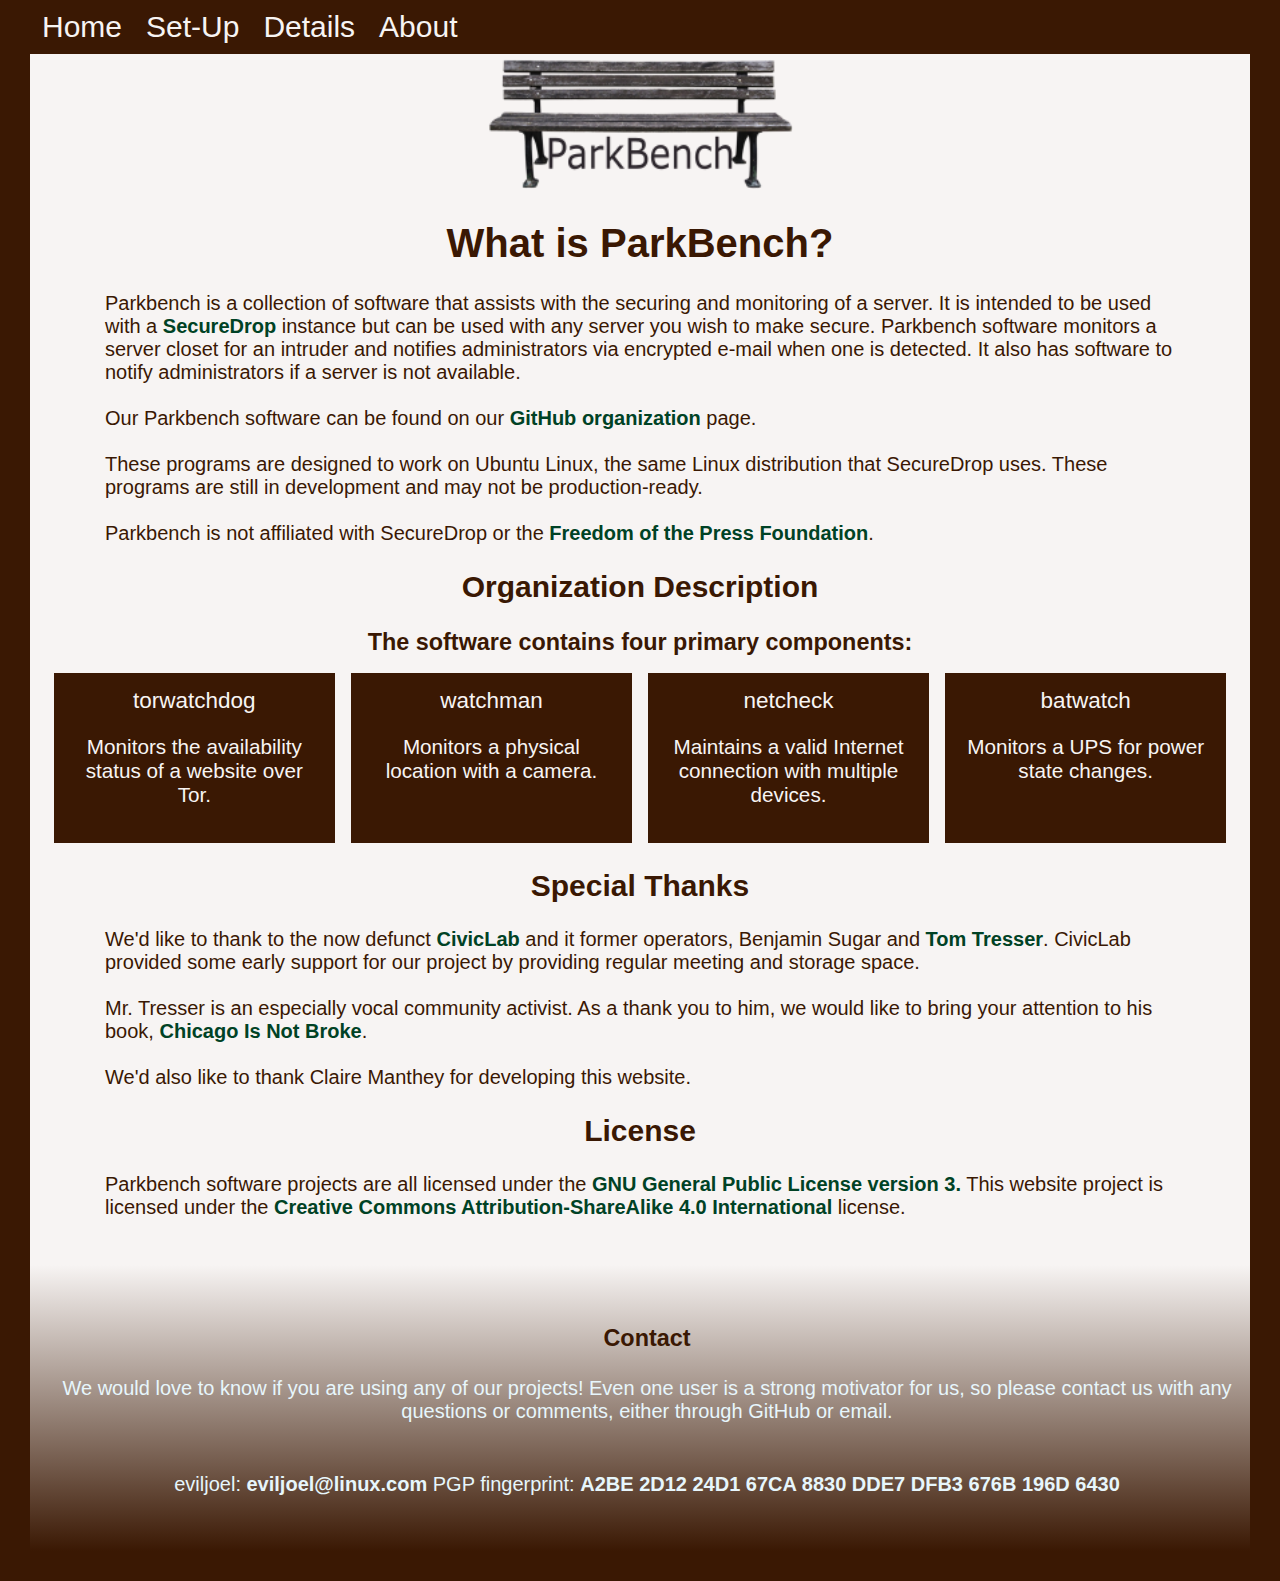
<file: index.html>
<!DOCTYPE html>
<html lang="en">
  <head>
    <title>ParkBench</title>
    <meta charset="utf-8">
	  <meta name="viewport" content="width=device-width, initial-scale=1.0">	  
	  <link type="text/css" rel="stylesheet" href="styles.css"/>
  </head>

  <body>
   
    <header>
	<div class="topnav" id="myTopnav">
      <a href="index.html">Home</a> 
	  <a href="setup.html">Set-Up</a>
	  <a href="detailed_descriptions.html">Details</a>
	  <a href="about.html">About</a>
      <a href="javascript:void(0);" class="icon" onclick="myFunction()">
	    <div class="bar"></div>
		<div class="bar"></div>
		<div class="bar"></div>
	  </a> 

    </div>
	</header>
   
    <a href="index.html"><img class="top_Banner" id ="parkBenchImage" src="site_images/icon_typeC.png" alt="Parkbench Banner" /></a>
   <h1>What is ParkBench?</h1>
	    <p class="mainPage mainParagraph">Parkbench is a collection of software that assists with the securing and monitoring of a 
		server. It is intended to be used with a <a class="basicLink" href="https://securedrop.org/" target="_blank">SecureDrop</a> instance but 
		can be used with any server you wish to make secure. Parkbench software monitors a server 
		closet for an intruder and notifies administrators via encrypted e-mail when one is detected. 
		It also has software to notify administrators if a server is not available.</p>
		<br>
		<p class="mainPage mainParagraph">Our Parkbench software can be found on our <a class="basicLink" href="https://github.com/park-bench" target="_blank">GitHub organization</a> page.</p>
                <br>
		<p class="mainPage mainParagraph">These programs are designed to work on Ubuntu Linux, the same Linux distribution that SecureDrop 
		uses. These programs are still in development and may not be production-ready. </p>
		<br>
		<p class="mainPage mainParagraph">Parkbench is not affiliated with SecureDrop or the <a class="basicLink" href="https://freedom.press/" target="_blank">Freedom of the Press Foundation</a>.
        </p>

	<!--how the intro is worded will determine how the following will be styled on the page-->

	  
	  <h2>Organization Description</h2>
	  <div>
	    <h3 class="mainPage" id="descriptionP"> The software contains four primary components:</h3>
          <div class="indexContainer">
		      <button class="btn" id="btnTwo"><a class="indexBtn" href="https://github.com/park-bench/torwatchdog" target="_blank"><p class="btnTitle">torwatchdog</p> 
		      <p class="btnText">Monitors the availability status of a website over Tor.</p>
		      </a></button>
		  
		 
		      <button class="btn" id="btnThree"><a class="indexBtn" href="https://github.com/park-bench/watchman" target="_blank"><p class="btnTitle">watchman</p> 
		      <p class="btnText">Monitors a physical location with a camera.</p>
		      </a></button>
          
			  
	          <button class="btn" id="btnFour"><a class="indexBtn" href="https://github.com/park-bench/netcheck" target="_blank"><p class="btnTitle">netcheck</p>
	          <p class="btnText">Maintains a valid Internet connection with multiple devices.</p>
		      </a></button>	

  		      <button class="btn" id="btnOne"><a class="indexBtn" href="https://github.com/park-bench/batwatch" target="_blank"><p class="btnTitle">batwatch</p> 
		      <p class="btnText">Monitors a UPS for power state changes.</p>
		      </a></button>
	        
	      </div>
	    </div>
      <h2>Special Thanks</h2>
		  <p class="mainPage mainParagraph">We'd like to thank to the now defunct <a class="basicLink"" href="https://www.civiclab.us/" target="_blank">CivicLab</a> 
		  and it former operators, Benjamin Sugar and <a class="basicLink" href="https://www.tresser.com/" target="_blank">Tom Tresser</a>. 
		  CivicLab provided some early support for our project by providing regular meeting and storage space.</p>
                  <br>
		  <p class="mainPage mainParagraph">Mr. Tresser is an especially vocal community activist. As a thank you to him, we would like to bring your attention to his book, 
		  <a class="basicLink" href="https://wearenotbroke.org/" target="_blank">Chicago Is Not Broke</a>.</p>
                  <br>
                  <p class="mainPage mainParagraph">We'd also like to thank Claire Manthey for developing this website.</p>
 
        <h2>License</h2>
          <p class="mainPage">Parkbench software projects are all licensed under the <a class="basicLink" href="https://www.gnu.org/licenses/gpl-3.0.en.html" target="_blank"> GNU General Public License version 3.</a> 
	      This website project is licensed under the <a class="basicLink" href="https://creativecommons.org/licenses/by-sa/4.0/" target="_blank">Creative Commons Attribution-ShareAlike 4.0 International</a> 
          license.</p>

	
      <br>
      <br>
  
      <footer>
        <div>    
          <h3 class="contact">Contact</h3>
            <p class="contactp">We would love to know if you are using any of our projects! Even one user is a
             strong motivator for us, so please contact us with any questions or comments,
             either through GitHub or email.</p> 
		    <p class="contactp">eviljoel<span id="eContactM"></span> PGP fingerprint: 
                      <a href="https://keys.openpgp.org/search?q=A2BE2D1224D167CA8830DDE7DFB3676B196D6430" class="footerLink" target="_blank">A2BE 2D12 24D1 67CA 8830  DDE7 DFB3 676B 196D 6430</a></p>
		  <p id="demo"></p>

		</div>
	</footer> 
    <script src="joel.js"></script>
  </body>
 
  
</html>
</file>
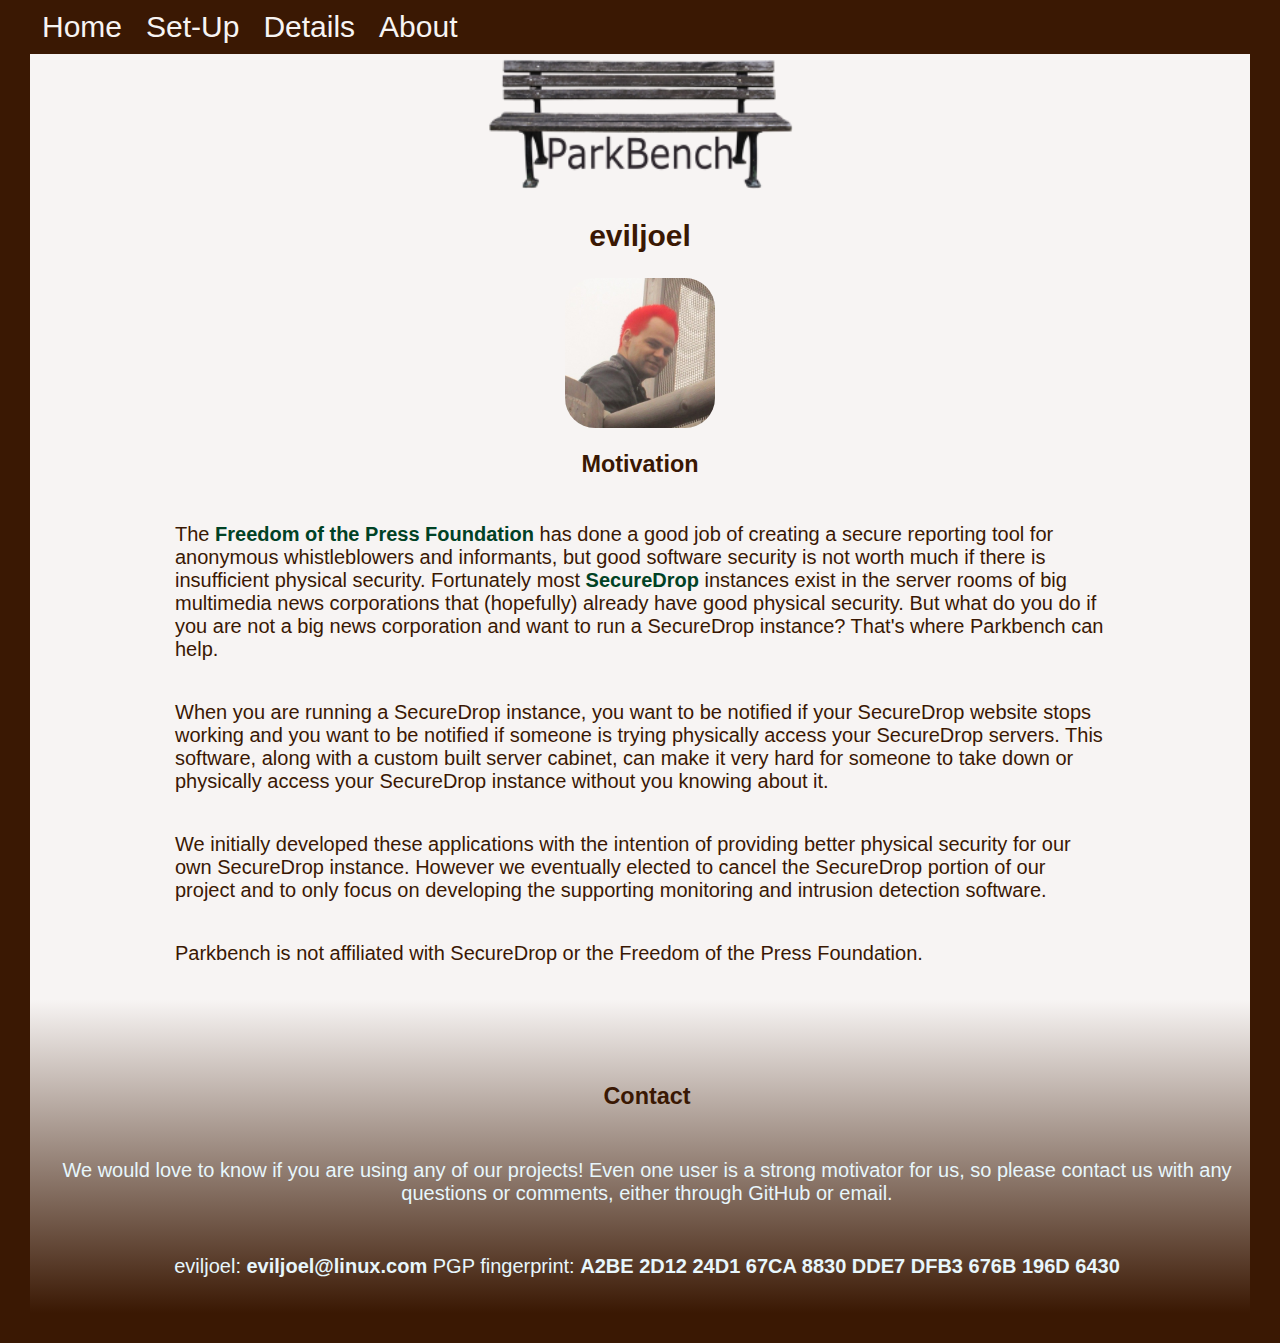
<file: about.html>
<!DOCTYPE html>
<html lang="en">
  <head>
    <title>ParkBench</title>
    <meta charset="utf-8">
	 <meta name="viewport" content="width=device-width, initial-scale=1.0">
	 <link type="text/css" rel="stylesheet" href="styles.css"/>
  </head>

  <body>
    <header>
	<div class="topnav" id="myTopnav">
      <a href="index.html">Home</a> 
	  <a href="setup.html">Set-Up</a>
	  <a href="detailed_descriptions.html">Details</a>
	  <a href="about.html">About</a>
      <a href="javascript:void(0);" class="icon" onclick="myFunction()">
	    <div class="bar"></div>
		<div class="bar"></div>
		<div class="bar"></div>
	  </a> 

    </div>
	</header>

    <a href="index.html"><img class="top_Banner" id ="parkBenchImage" src="site_images/icon_typeC.png" alt="Parkbench Banner" /></a>
	
	<h2 id="name">eviljoel</h2>
	<img id="joelconatctpic" src="site_images/joel_contact_pic.jpg" alt="evilJoel" />
	  <h3>Motivation</h3>
	    <div class="motivationContainer">
		  <p id="itemmone" class="aboutPage">The <a class="basicLink" href="https://freedom.press/" target="_blank">Freedom of the Press Foundation</a> has done a good job of creating a secure reporting 
	      tool for anonymous whistleblowers and informants, but good software security is not worth much if there 
	      is insufficient physical security. Fortunately most <a class="basicLink" href="https://securedrop.org/" target="_blank">SecureDrop</a> instances exist in the server rooms of 
	      big multimedia news corporations that (hopefully) already have good physical security. But what do you 
	      do if you are not a big news corporation and want to run a SecureDrop instance? That's where Parkbench 
	      can help.</p>
 	    
		  <p id="itemmtwo" class="aboutPage">When you are running a SecureDrop instance, you want to be notified if your SecureDrop website stops 
	      working and you want to be notified if someone is trying physically access your SecureDrop servers. This 
	      software, along with a custom built server cabinet, can make it very hard for someone to take down or 
	      physically access your SecureDrop instance without you knowing about it.</p>
          
          <p id="itemmthree" class="aboutPage">We initially developed these applications with the intention of providing better physical security 
	      for our own SecureDrop instance. However we eventually elected to cancel the SecureDrop portion of our 
	      project and to only focus on developing the supporting monitoring and intrusion detection software.</p>

          <p id="itemmfour" class="aboutPage">Parkbench is not affiliated with SecureDrop or the Freedom of the Press Foundation.</p>
        </div>
 
    <footer>
    <div>    
      <h3>Contact</h3>
       
	   <p class="contactp">We would love to know if you are using any of our projects! Even one user is a
        strong motivator for us, so please contact us with any questions or comments,
        either through GitHub or email.</p> 
		
  	   <p class="contactp">eviljoel<span id="eContactM"></span> PGP fingerprint: 
             <a href="https://keys.openpgp.org/search?q=A2BE2D1224D167CA8830DDE7DFB3676B196D6430" class="footerLink" target="_blank">A2BE 2D12 24D1 67CA 8830  DDE7 DFB3 676B 196D 6430</a></p>
		
    </div>
	</footer>
	
    <script src="joel.js"></script>

  </body>
</html>
</file>
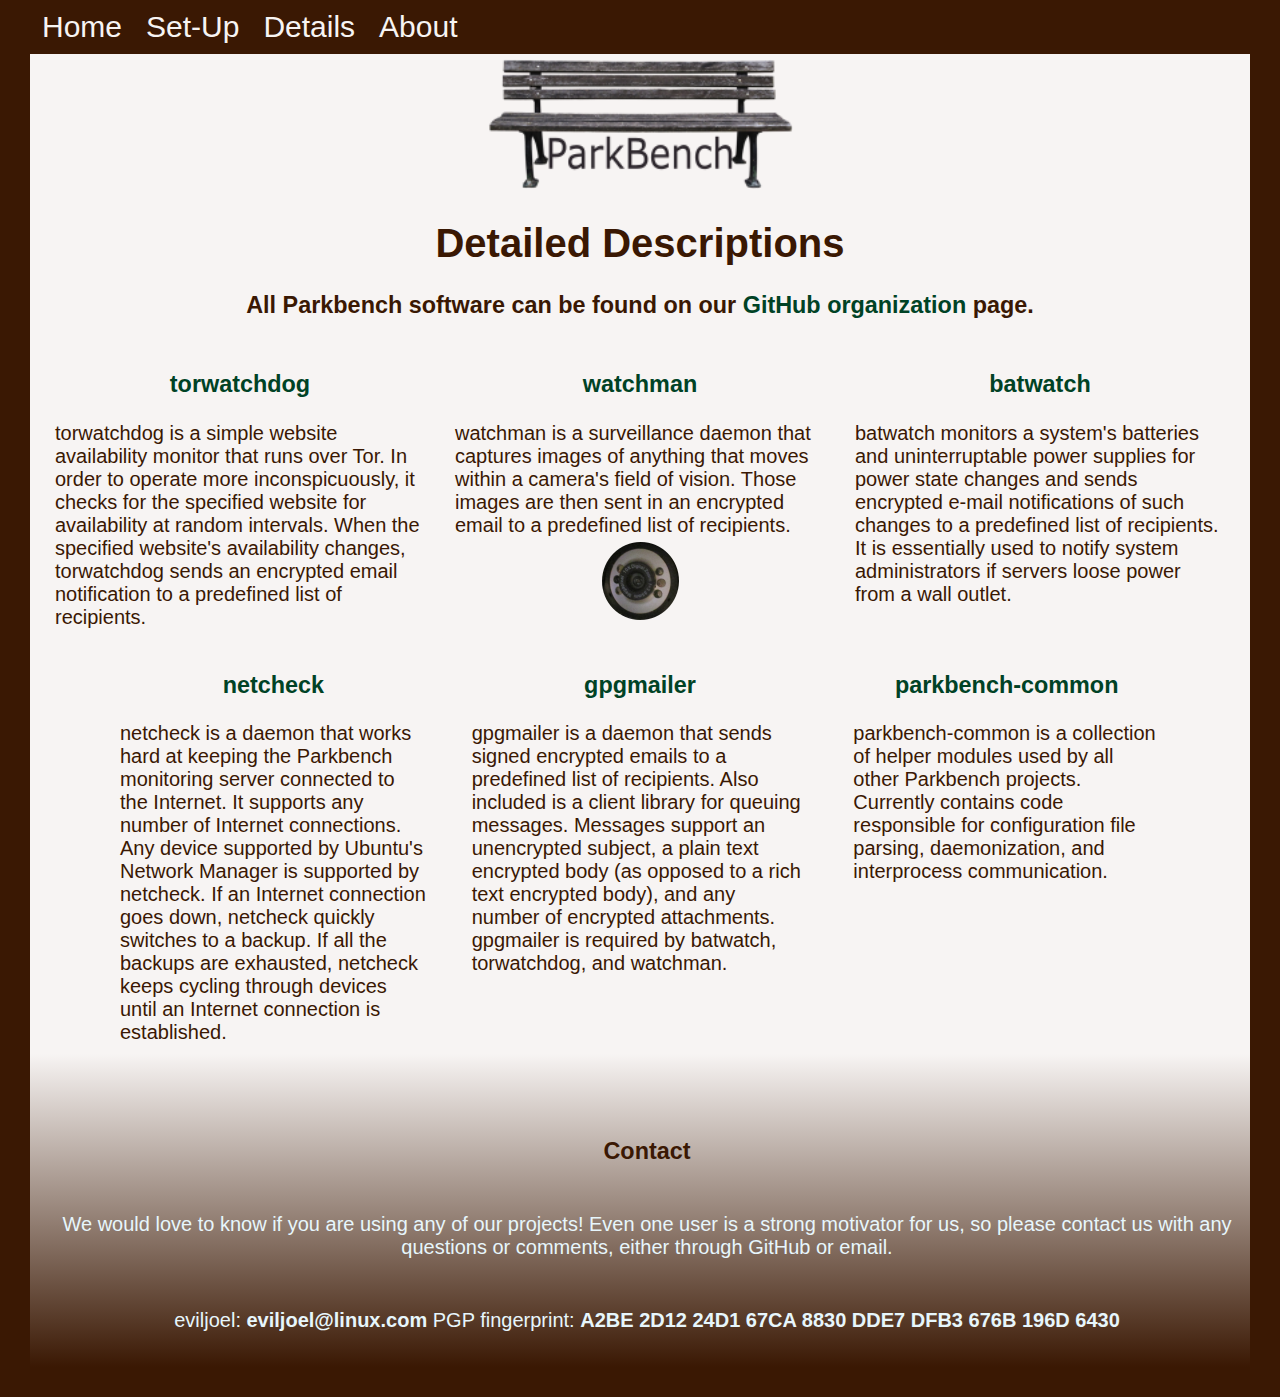
<file: detailed_descriptions.html>
<!DOCTYPE html>
<html lang="en">
  <head>
    <title>ParkBench</title>
    <meta charset="utf-8">
	 <meta name="viewport" content="width=device-width, initial-scale=1.0">
     <link type="text/css" rel="stylesheet" href="styles.css"/>
  </head>

  <body>
    <header>
	<div class="topnav" id="myTopnav">
      <a href="index.html">Home</a> 
	  <a href="setup.html">Set-Up</a>
	  <a href="detailed_descriptions.html">Details</a>
	  <a href="about.html">About</a>
      <a href="javascript:void(0);" class="icon" onclick="myFunction()">
	    <div class="bar"></div>
		<div class="bar"></div>
		<div class="bar"></div>
	  </a> 

    </div>
	</header>
    <a href="index.html"><img class="top_Banner" id ="parkBenchImage" src="site_images/icon_typeC.png" alt="Parkbench Banner" /></a>
	  
    <h1 class="h1">Detailed Descriptions</h1>
	<h3>All Parkbench software can be found on our <a class="basicLink" href="https://github.com/park-bench" target="_blank">GitHub organization</a> page.</h3>

  
   	<div class="containerdone">
      <div id="itemdone" class="itemD itemDA">    
       <h3><a class="basicLink" href="https://github.com/park-bench/torwatchdog" target="_blank" style="text-align: center;">torwatchdog</a></h3>
       <p class="detailPage detailPageOne">
	   torwatchdog is a simple website availability monitor that runs over Tor. In order to operate 
	   more inconspicuously, it checks for the specified website for availability at random intervals. 
	   When the specified website's availability changes, torwatchdog sends an encrypted email notification
	   to a predefined list of recipients.</p>
      </div>
	  
	  <div id="itemdtwo" class="itemD itemDA">
        <h3><a class="basicLink" href="https://github.com/park-bench/watchman" target="_blank">watchman</a></h3>
        <p class="detailPage detailPageOne">watchman is a surveillance daemon that captures images of anything that moves within a camera's 
		field of vision. Those images are then sent in an encrypted email to a predefined list of recipients.</p>
		<div class="cameraPic"></div>
	  </div>

      <div id="itemdone" class="itemD itemDA">    
       <h3><a class="basicLink" href="https://github.com/park-bench/batwatch" target="_blank" style="text-align: center;">batwatch</a></h3>
       <p class="detailPage detailPageOne">
	   batwatch monitors a system's batteries and uninterruptable power supplies for power state changes and sends encrypted e-mail
           notifications of such changes to a predefined list of recipients. It is essentially used to notify system administrators if
           servers loose power from a wall outlet.</p>
      </div>
	</div>
	<div class="break"></div>	
	<div class="containerdtwo">
  	  <div id="itemdtone" class="itemD itemDA">
	    <h3><a class="basicLink" href="https://github.com/park-bench/netcheck" target="_blank">netcheck</a></h3>
        <p class="detailPage detailPageTwo">netcheck is a daemon that works hard at keeping the Parkbench monitoring server connected 
	    to the Internet. It supports any number of Internet connections. Any device supported by Ubuntu's Network Manager is
            supported by netcheck. If an Internet connection goes down, netcheck quickly 
		switches to a backup. If all the backups are exhausted, netcheck keeps cycling through devices 
		until an Internet connection is established.</p>
      </div>

      <div id="itemdthree" class="itemD itemDA">
  	    <h3><a class="basicLink" href="https://github.com/park-bench/gpgmailer" target="_blank">gpgmailer</a></h3>
        <p class="detailPage detailPageOne">gpgmailer is a daemon that sends signed encrypted emails to a predefined list of recipients. 
	    Also included is a client library for queuing messages. Messages support an unencrypted subject, 
		a plain text encrypted body (as opposed to a rich text encrypted body), and any number of encrypted 
		attachments. gpgmailer is required by batwatch, torwatchdog, and watchman.</p>
      </div>

      <div id="itemdttwo" class="itemD itemDA">  
        <h3><a class="basicLink" href="https://github.com/park-bench/confighelper" target="_blank">parkbench-common</a></h3>
        <p class="detailPage detailPageTwo">parkbench-common is a collection of helper modules used by all other Parkbench projects. Currently 
	    contains code responsible for configuration file parsing, daemonization, and interprocess communication.</p>
      </div>
	  
	  
    </div>
	    
		

	<footer>
    <div>    
      <h3>Contact</h3>
       
	    <p class="contactp">We would love to know if you are using any of our projects! Even one user is a
        strong motivator for us, so please contact us with any questions or comments,
        either through GitHub or email.</p> 
		
  	    <p class="contactp">eviljoel<span id="eContactM"></span> PGP fingerprint: 
              <a href="https://keys.openpgp.org/search?q=A2BE2D1224D167CA8830DDE7DFB3676B196D6430" class="footerLink" target="_blank">A2BE 2D12 24D1 67CA 8830  DDE7 DFB3 676B 196D 6430</a></p>
		
    </div>
	</footer>

    <script src="joel.js"></script>
  </body>
</html>
</file>
<file: styles.css>
html{
	margin: 0px;
	padding: 0px;
	border: none;
	background-color: #3A1803;
}

html, body{
	overflow-x: hidden;
	margin: 0;
	padding: 0;
}

body{
	font: 1em "Liberation Sans", "Trebuchet MS", sans-serif;
	background-color: #F7F4F3;
	color: #3A1803;
	height: 100%;
	margin: 0px;
	padding: 0px;
	border: none;
} 


footer{
	background: linear-gradient(#F7F4F3,#3A1803);
	padding: 60px 7px 10px;
	position: relative;
	bottom: 0;
	width: 100%;
	border: 0;
}
h1, h2, h3, h4{
	text-align: center;
}

.top_Banner{
	display: block;
	margin: auto;
	padding: 5px;
}

#parkBenchImage{
    width: 25%;
	height: auto;
}
.contactp{
	color: #E7F6FC;
	text-align: center;
	margin: 0;
	padding: 25px;
}

.contact{
	color: #3A1803;
	margin: 0;
	padding: 0px 10px 0px;
}



/*basic navbar styles*/
.topnav {
  overflow: hidden;
  background-color: #3A1803;
}

.topnav a {
  float: left;
  display: block;
  color: #F7F4F3;
  text-align: center;
  padding: 10px 12px;
  text-decoration: none;
  font-size: 17px;
}

.topnav a:hover {
  background-color: #3A1803;
  color: #D0E8D1;
}

.topnav a.active {
  background-color: #3A1803;
  color: white; 
}

.topnav .icon {
  display: none;
  padding: 2px 10px;
}

.bar{
  width: 30px;
  height: 4px;
  background-color: #F7F4F3;
  margin: 7px 0;
}


/*end navbar styling*/
/*end multi page styles*/


/*index page styling*/

.mainPage{
	margin: 0 25px;
	
}

.mainParagraph{
	padding: 0 50px;
}

.thanks{
	margin: 15px 25px;
 	padding-bottom: 0;
	padding-top: 0;
}

.indexContainer{
	display:flex;
	flex-direction:column;
	align-items: center;
}
.indexBtn{
	text-decoration: none;
	width: 225px;
	height: auto;
	color: #F7F4F3;
        width: 100%;
	align-self: flex-start;
}

.btn{
	display: block;
	margin: 10px 0;
	width: 275px;
	height: auto;
	border: none;
	background-color: #3A1803;
	border: 2px solid #F7F4F3;
	padding: 10px 5px;
        display: flex;
        align-items: normal;
}

.btnTitle{
	font: 1.25em bold, "Liberation Sans", "Trebuchet MS", sans-serif;
	margin: 0;
}

.btnText{
	font-size: 1.15em;
}

.indexBtn:hover{
	color: #D0E8D1;
}

#descriptionP{
	margin: 0 0 15px 0;
}

.basicLink{
	text-decoration: none;
	font-weight: bold;
	color: #004225;
}

.footerLink{
	text-decoration: none;
	font-weight: bold;
	color: #E7F6FC;
}

/*end index styling*/
/*motivation styling*/

.motivation{
	margin: 5px;
}

.benchicon{
	height: 25px;
	width: 50px;
}

.organization{
	margin: 5px;
}

/*setup page styling*/

.cabinet{
	text-align: center;
}

.cabinetpic{
	width: 80%;
	max-width: 700px;
        /*height: 269px;*/
	display: block;
	margin: auto;
        border-radius: 30px;
}

.setupPage{
	padding: 15px;
	margin: 0 50px; 
}

.setupPageTwo{
	margin: 0 50px;
	padding: 15px;
}
.containerbuild{
	display: flex;
	margin: 0 50px; 
}

.containersetup1{
	display: flex;
	margin: 0 50px; 
}

.containersetup2{
	display: flex;
	margin: 0 50px; 
}

.containerSide{
	text-align: center;
}

.containercab{
	margin: 0 50px;
}

.list{
	padding: 10px 0;
}

#webcampic{
	width: 300px;
	height: auto;
	max-width: 100%;
	display: block;
	margin: auto;
	padding: 0;
}

#plugPic{
	width: 300px;
	max-width: 100%;
	height: auto;  
	display: block;
	margin: auto;
	padding: 0;
}

#plugPic2{
	width: 300px;
	max-width: 100%;
	height: auto;
	display: block;
	margin: auto;
	padding: 0;
}

.powerButton{
	display: block;
	margin: auto;
	width: 50px;
	height: auto;
	max-width: 100%;
}

.lightning{
	
}

.sound{
	display: block;
	margin: auto;
	height: 60px;
	width: auto;
	max-width: 100%;
}

/*end setup page styling*/

/*about page styling*/

#joelconatctpic{
	display: block;
	max-width: 100%;
	width: 150px;
	height: auto;
	margin: auto;
        border-radius: 30px;
}

#name{
	text-align: center;
}

.motivationContainer{
	margin: 30px 75px;
}

.aboutPage{
	padding: 10px 0px 0px;
}


/*end about page stylin*/

/*details page styling*/

.detailPage{
	text-align: left;
}

#itemdone{
	margin: 0;
	color: rgba(58, 24, 3);
	padding: 10px 0;
}

#itemdtwo{
	margin: 0;
	padding: 10px 0;
}

#itemdthree{
	margin: 0;
	color: rgba(58, 24, 3);
	padding: 10px 0;
}

#itemdtone{
	margin: 0;
	padding: 10px 0;
}

#itemdttwo{
	margin: 0;
	color: rgba(58, 24, 3);
	padding: 10px 0;
}

.detailPage{
	margin: 15px 50px;
}

/*end details page styling*/

/*end of individual page styles*/

/*responsive styling*/

@media only screen and (min-width: 768px ) {
/*set up styling side channel attacks*/
    .containerSide{
		display: flex;
		flex-direction: row;
		justify-content: center;
		align-items: center;
		margin: 0 15px;
		padding: 0;
	}
	
	.setupPageTwo{
		padding: 0;
		margin: 25px 0;
	}
	
	.powerButton{
	    display: block;
		margin: 0 10px;
		width: 40px;
 	    height: 40px;
	    max-width: 100%;
	}
	
	.lightning{
		display: block;
		height: 40px;
		width: auto;
		margin: 0 10px;
	}

    .sound{
		margin: 0 10px;
	}
	/*About page styling*/
	.motivationContainer{
	    margin: 30px 100px;
	}
	.aboutPage{
		padding: 10px 0px 0px;
	}
	
	/*index page styles*/
	.mainPage{
		padding: 0 50px;
	}
	.indexContainer{
		display: flex;
		flex-direction: row;
		justify-content: space-evenly;
		flex-wrap: wrap;
		align-items: stretch;
	}
	
	.btn{
		width: 40%;
		padding: 10px 5px;
		margin: 15px 5px;
	}
	
	.btnTitle{
		margin: 0;
	}
	
	#btnTwo, #btnThree{
	}
	
	#btnFour{
	}
	
	/*end index page styles*/
	
	/*detail page styling*/
	
	.detailPage{
		margin: 15px 100px;
	}
	
}


@media only screen and (min-width: 992px ) {
	/*multipage styles*/
	/*increase font size*/

	html{
	border-bottom: 30px solid #3A1803;
	border-left: 30px solid #3A1803;
	border-right: 30px solid #3A1803;
	margin: 0px;
	padding: 0px;
    }
	
	body{
		
	}
	
    .container{
  	    margin: 0;
	    padding: 0;
	    display: flex;
	    justify-content: space-evenly;
	}
	
/*navbar*/

    .topnav a {
        font-size: 1.50em;
    }

/*end navbar styles*/
	
/*end multipage styling*/	

/*index page styling*/
	#descriptionP{
		text-align: center;
	}

	.containero{
		margin: 0 5px;
	    display: flex;
		flex-direction: row;
	    justify-content: center;
	    color: #013328;
	    padding: 0;
	    flex-wrap: nowrap;
    }
	
    .itemc{
        display: flex;
	    padding: 0 15px;	
    }
	.containerm{
	    margin: 0;
	    padding: 0;
	}
	
	.btnTitle{
		margin: 0;
	}
	
	#btnFour{
		/*padding-top: 15px;*/
	}
	
/* thanks styling*/
    .thanks{
	  display: flex;	
	  flex: 1 1 0px;
    }
	.containerm{
		margin: 0 5px;
	}
	.thankslink{
		color: #06222d;
	}
	
	.indexContainer{
		display: flex;
		flex-direction: row;
		flex-wrap: no-wrap;
		margin: 0 10px;
	}
	
	.btn{
		width: 23%;
		padding: 10px 5px;
		margin: 0 5px;
	}

/*end thanks styling*/
/*end index page styling*/

/*details page styling*/
	.containerdone{
	    display: flex;
		flex-direction: row;
		margin: 0 10px;
	}
	
	.containerdtwo{
		display: flex;
		flex-direction: row;
		margin: 5px 60px;
	}
	.detailPageOne{
		padding: 0px;
		margin: 5px 10px;
	}
	
	.detailPageTwo{
		padding: 0px 5px;
		margin: 0px 20px;
	}
	.itemDA{
		justify-content: center;
		flex: 1 1 0;
		background-color: #F7F4F3;
	    color: #3A1803;

	}
	
	.itemDB{
		margin: 0 45px;
		flex: 1 1 0;

	}
	
/*	.break{
	    background-color: rgba(58, 24, 3, .92);	
		width: 98%;
		height: 5vh;
		transform: skew(40deg);
		margin-left: 10px;
		padding-right: 7px;
	}*/
	
    .cameraPic{
		content: url("site_images/cameraSix.png");
		display: block;
		margin: auto;
	}
	
	#itemdone{
		background-color: #F7F4F3;
	    color: #3A1803;
		padding: 5px;
	}
	
	#headerFourTwo{
		color: #3A1803;
	}
	
	#headerFourTwo:hover{
        color: #A26C2A;
	}
	
	#headerFourTwo:active{
	    color: #EB600A; 		
	}
	
	#itemdtwo{
		background-color: #F7F4F3;
	    color: #3A1803;
		padding: 5px;
		border-radius: 5px;
	}
	
	#itemdthree{
		background-color: #F7F4F3;
	    color: #3A1803;
		padding: 5px;
	}
	
	#itemdtone{
		background-color: #F7F4F3;
	    color: #3A1803;
		padding: 5px;
	}
	
	#itemdttwo{
		background-color: #F7F4F3;
	    color: #3A1803;
		padding: 5px;
	}
	
	#headerFourFour{
	    text-decoration: none;
	    margin: auto;
	    color: #3A1803;
	}

    #headerFourOne, #headerFourThree, #headerFourFive{
		text-decoration: none;
		color: #3A1803;
		margin: auto;
	}

    #headerFourOne:hover{
	    color: #A26C2A; 
    }

    #headerFourTwo:hover{
	    color: #A26C2A;
    }

    #headerFourThree:hover{
	    color: #A26C2A;
    }

    #headerFourFour:hover{
	    color: #A26C2A;
    }

    #headerFourFive:hover{
	    color: #A26C2A;
    }

    #headerFourOne:active{
	    color: #EB600A;  
    }

    #headerFourTwo:active{
	    color: #EB600A; 
    }

    #headerFourThree:active{
	    color: #EB600A; 
    }

    #headerFourFour:active{
	    color: #EB600A; 
    }

    #headerFourFive:active{
	    color: #EB600A; 
    }
/*details page styling end*/


/*setup page styling*/
	#sideChannel{
	}
	.containerSide{
	    display: flex;
	    justify-content: space-evenly;
		margin: 0px 50px 0px 20px;
    }
	.cabinetpic{
		content: url("site_images/cabinet_pic_two.jpg");
	    /*width: 425px;*/
	    max-width: 700px;
	    /*height: 480px;*/
	    display: block;
	    margin: auto;
            display: flex;
            align-items: start;
	}
	
	.containercab{
  	  display: flex;
    }
	
    #cabinetItemOne{
        display: inline;
	    flex-flow: row;
	    flex: 1;
	    min-width: 0;
        vertical-align: top; 
    }

    #cabinetItemTwo{
	    display: flex;
        flex-flow: row;
	    flex: 1;
        min-width: 0;
		flex-direction: column;
    }
	
	.plugimages {
		display: flex;
	}
	
	.plugpics{
		display: flex;
	}
	
	.containerSide{
		display: flex;
		flex-direction: row;
		justify-content: center;
		align-items: center;
		margin: 0 15px;
		padding: 0;
	}	

	.powerButton{
	    display: block;
		margin: 0 15px;
		width: 40px;
 	    height: 40px;
	    max-width: 100%;
	}
	
	.lightning{
		display: block;
		height: 40px;
		width: auto;
		margin: 0 15px;
	}

    .sound{
		margin: 0 15px;
	}
/*setup page styling end*/


/*about page styling*/
	.motivationContainer{
	    padding: 0px 25px;
	}
	
	.aboutPage{
		padding: 15px 20px 5px;
	}
/*about page styling end*/

}

/*navbar responsive styling*/
@media screen and (max-width: 768px) {
  .topnav a:not(:first-child) {display: none;}
  .topnav a.icon {
    float: right;
    display: block;
  }
}

@media screen and (max-width: 768px) {
  .topnav.responsive {position: relative;}
  .topnav.responsive .icon {
    position: absolute;
    right: 0;
    top: 0;
  }
  .topnav.responsive a {
    float: none;
    display: block;
    text-align: left;
  }
}
/*end navbar responsive styling*/

/*for large screens*/
@media screen and (min-width: 1200px){
	body{
		font-size: 1.25em;
	}
	.detailPage{
		font-size: 1em;
	}

    .indexContainer{
		margin: 0 15px;
		flex-wrap: no-wrap;
		align-items: stretch;
	}
	
	.btn{
		width: 24%;
		font-size: .90em;
		padding-top: 15px;
		padding-bottom: 15px;
		padding-right: 15px;
		padding-left: 15px;
		margin: 0 5px;
	}
	
	#btnOne{
		/*padding-bottom: 15px;*/
	}
	
	#btnTwo{
		/*padding: 5px 15px 20px;*/
	}
	
	#btnThree{
		/*padding: 5px 15px 15px;*/
	}

	
}

@media screen and (min-width: 1400px){
	body{
	}
}

@media screen and (min-width: 1600px){
	body{
	}
}
</file>
